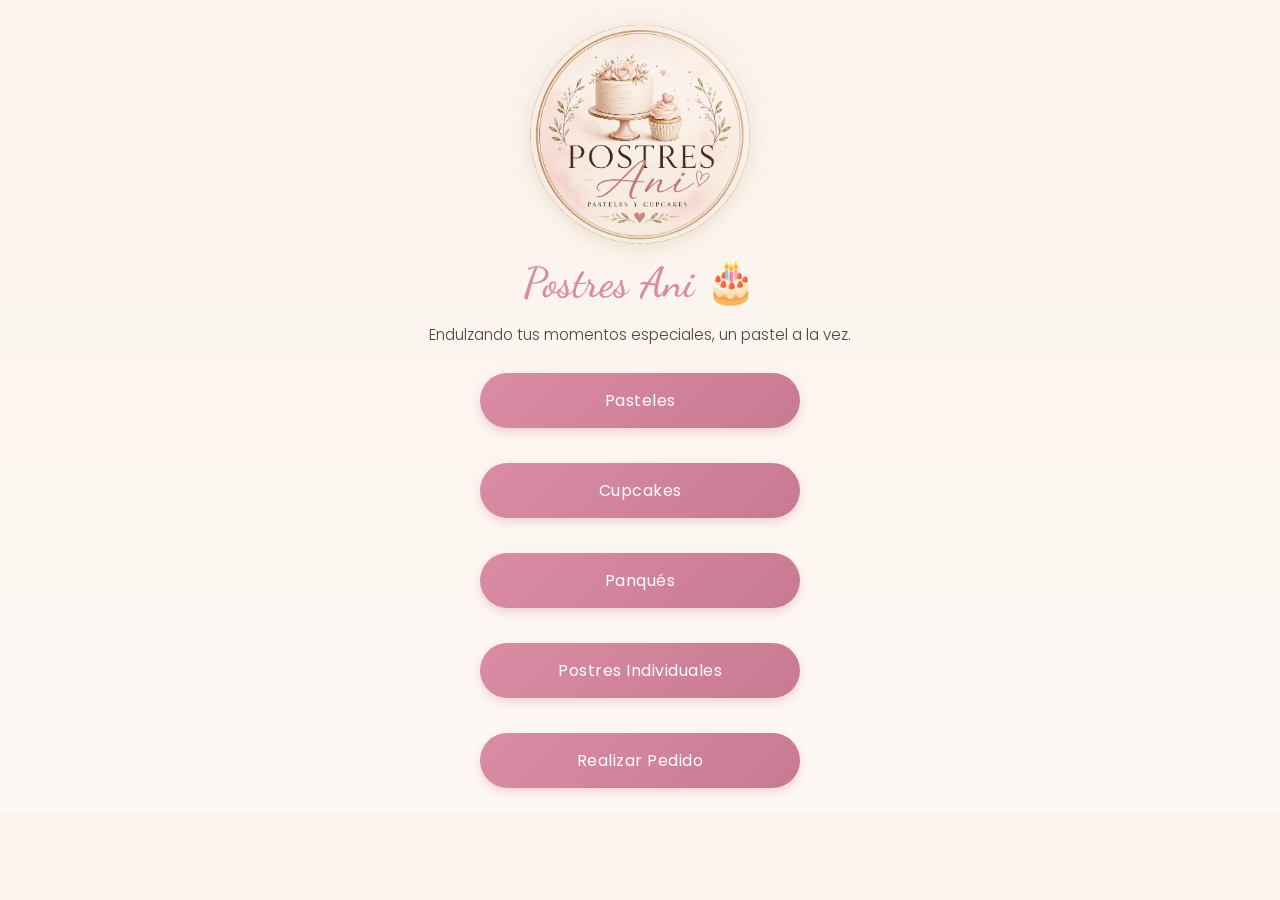
<file: index.html>
<!DOCTYPE html>
<html lang="es">
<head>
  <meta charset="UTF-8">
  <meta name="viewport" content="width=device-width, initial-scale=1.0">
  <link rel="preconnect" href="https://fonts.googleapis.com">
  <link href="https://fonts.googleapis.com/css2?family=Playfair+Display:wght@400;700&family=Dancing+Script:wght@600&family=Poppins:wght@300;400&display=swap" rel="stylesheet">
  <link rel="stylesheet" href="estilos.css">
  <title>Postres Ani</title>
</head>
<body>

  <img src="imagenes/logo-postres-ani.png" alt="Logo Postres Ani" width="200">

  <h1>Postres Ani 🎂</h1>
  <p>Endulzando tus momentos especiales, un pastel a la vez.</p>

  <p><a href="pasteles.html"><button>Pasteles</button></a></p>
  <p><a href="cupcakes.html"><button>Cupcakes</button></a></p>
  <p><a href="panques.html"><button>Panqués</button></a></p>
  <p><a href="postres-individuales.html"><button>Postres Individuales</button></a></p>
  <p><a href="pedidos.html"><button>Realizar Pedido</button></a></p>

</body>
</html>
</file>
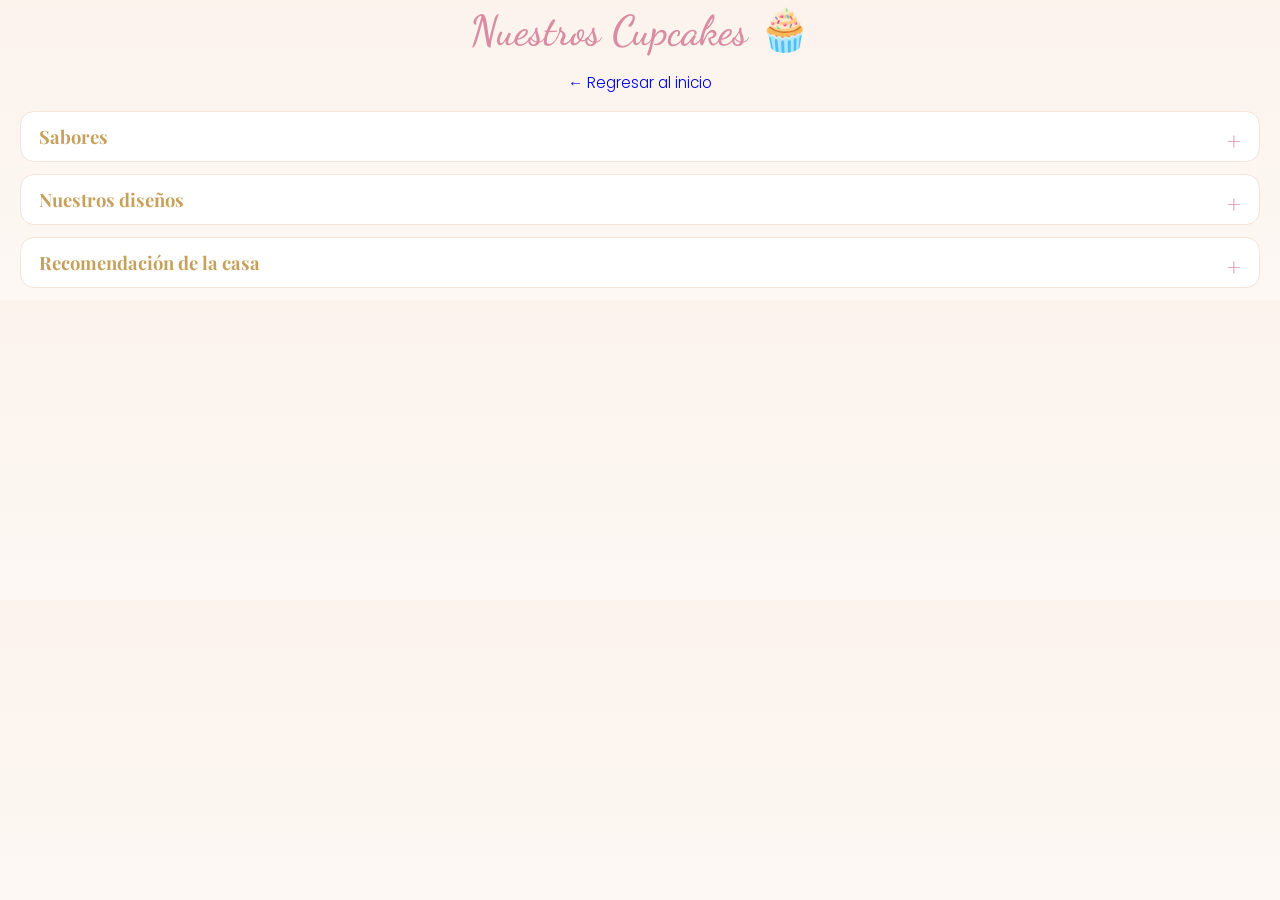
<file: cupcakes.html>
<!DOCTYPE html>
<html lang="es">
<head>
  <meta charset="UTF-8">
  <meta name="viewport" content="width=device-width, initial-scale=1.0">
  <link rel="preconnect" href="https://fonts.googleapis.com">
  <link href="https://fonts.googleapis.com/css2?family=Playfair+Display:wght@400;700&family=Dancing+Script:wght@600&family=Poppins:wght@300;400&display=swap" rel="stylesheet">
  <link rel="stylesheet" href="estilos.css">
  <title>Cupcakes - Postres Ani</title>
</head>
<body>

  <h1>Nuestros Cupcakes 🧁</h1>
  <p><a href="index.html">← Regresar al inicio</a></p>

  <details>
    <summary>Sabores</summary>
    <ul>
      <li><strong>🤍 Vainilla ⭐</strong>Nuestro clásico, esponjoso y ligero. El más pedido.</li>
      <li><strong>❤️ Red Velvet ⭐</strong>Rojo aterciopelado, ligeramente achocolatado.</li>
      <li><strong>🧈 Queso crema ⭐</strong>Sabor suave y cremoso.</li>
      <li><strong>🍊 Naranja ⭐</strong>Fresco y natural, con toque cítrico.</li>
      <li><strong>🍫 Chocolate</strong>Intenso y húmedo, para los amantes del chocolate.</li>
      <li><strong>🥥 Coco</strong>Sabor tropical, dulce y aromático.</li>
      <li><strong>🍍 Piña</strong>Fresco y jugoso.</li>
    </ul>
    <p>Decorados con chantilly de acuerdo a la temática de tu festejo.</p>
  </details>

  <details>
    <summary>Nuestros diseños</summary>
    <p><a href="galeria-cupcakes.html">Ver galería de diseños →</a></p>
  </details>

  <details>
    <summary>Recomendación de la casa</summary>
    <p>La mayoría de nuestros clientes piden una caja surtida, combinando varios de nuestros sabores más pedidos: vainilla, red velvet, queso crema y naranja.</p>
  </details>

</body>
</html>
</file>
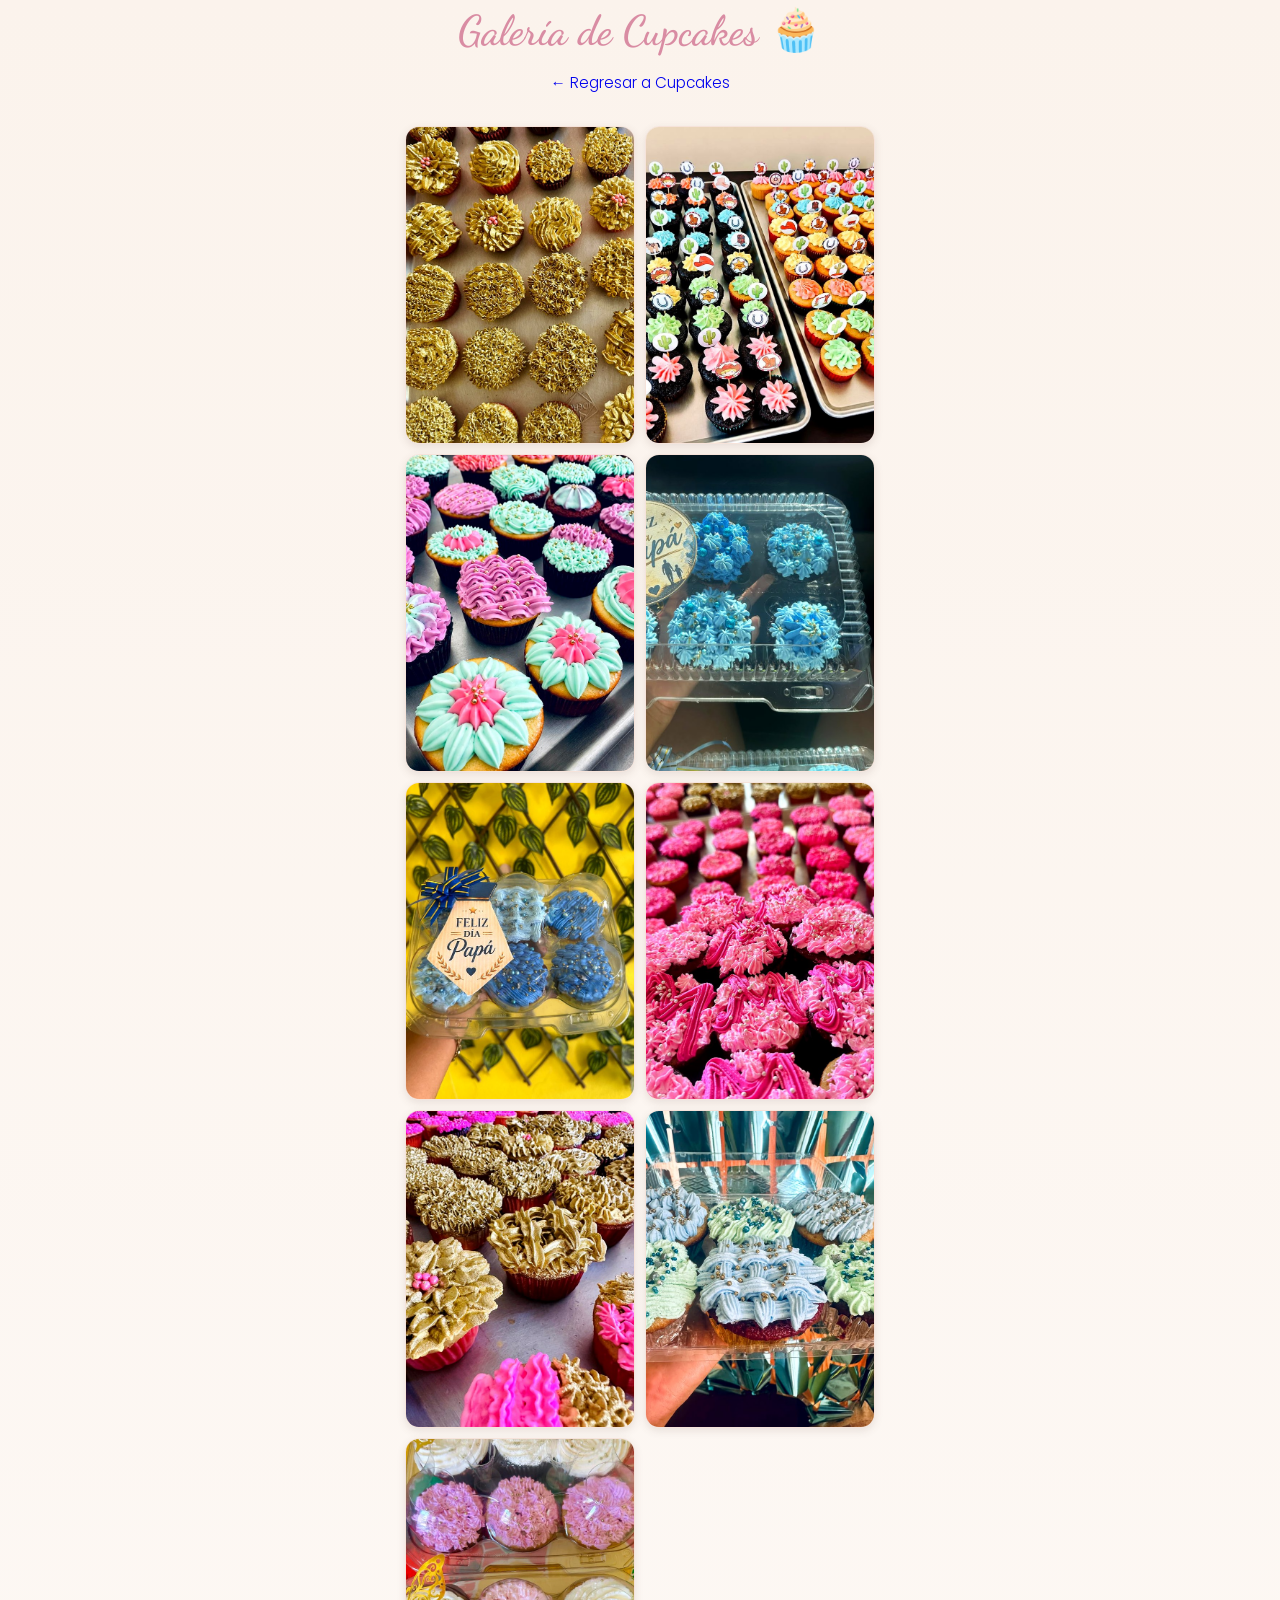
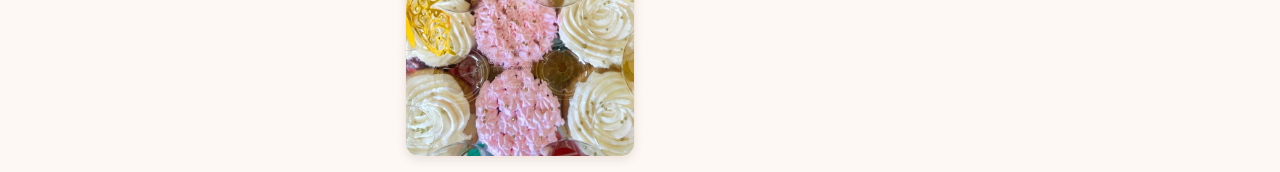
<file: galeria-cupcakes.html>
<!DOCTYPE html>
<html lang="es">
<head>
  <meta charset="UTF-8">
  <meta name="viewport" content="width=device-width, initial-scale=1.0">
  <link rel="preconnect" href="https://fonts.googleapis.com">
  <link href="https://fonts.googleapis.com/css2?family=Playfair+Display:wght@400;700&family=Dancing+Script:wght@600&family=Poppins:wght@300;400&display=swap" rel="stylesheet">
  <link rel="stylesheet" href="estilos.css">
  <title>Galería de Cupcakes - Postres Ani</title>
</head>
<body>

  <h1>Galería de Cupcakes 🧁</h1>
  <p><a href="cupcakes.html">← Regresar a Cupcakes</a></p>

  <div class="galeria">
    <div class="foto"><img src="imagenes/imagenes/galeria/cupcakes/files/cupcake-4.jpg" alt="Cupcakes dorados"><p>Colección dorada</p></div>
    <div class="foto"><img src="imagenes/imagenes/galeria/cupcakes/files/cupcake-7.jpg" alt="Cupcakes temática vaquero"><p>Temática vaquera 🤠</p></div>
    <div class="foto"><img src="imagenes/imagenes/galeria/cupcakes/files/cupcake-6.jpg" alt="Cupcakes pastel lila y menta"><p>Pastel lila y menta</p></div>
    <div class="foto"><img src="imagenes/imagenes/galeria/cupcakes/files/cupcake-1.jpg" alt="Cupcakes Día del Padre"><p>Día del Padre 💙</p></div>
    <div class="foto"><img src="imagenes/imagenes/galeria/cupcakes/files/cupcake-2.jpg" alt="Cupcakes Día del Padre azul"><p>Día del Padre 💙</p></div>
    <div class="foto"><img src="imagenes/imagenes/galeria/cupcakes/files/cupcake-5.jpg" alt="Cupcakes rosa mexicano"><p>Rosa mexicano</p></div>
    <div class="foto"><img src="imagenes/imagenes/galeria/cupcakes/files/cupcake-8.jpg" alt="Cupcakes dorados y rosas"><p>Dorado y rosa</p></div>
    <div class="foto"><img src="imagenes/imagenes/galeria/cupcakes/files/cupcake-3.jpg" alt="Cupcakes azul y verde menta"><p>Azul y verde menta</p></div>
    <div class="foto"><img src="imagenes/imagenes/galeria/cupcakes/files/cupcake-9.jpg" alt="Cupcakes blancos y lila"><p>Blanco y lila elegante</p></div>
  </div>

</body>
</html>
</file>
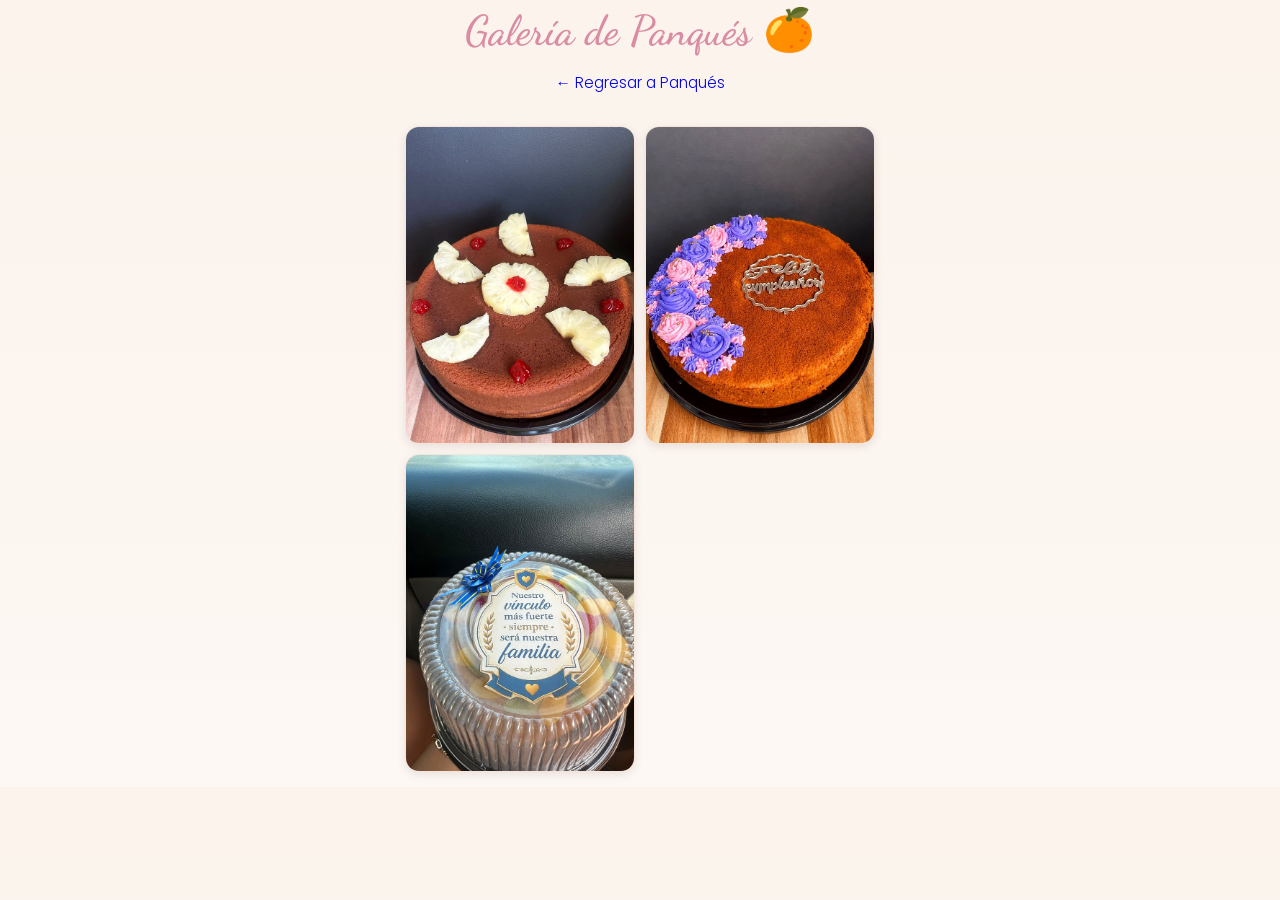
<file: galeria-panques.html>
<!DOCTYPE html>
<html lang="es">
<head>
  <meta charset="UTF-8">
  <meta name="viewport" content="width=device-width, initial-scale=1.0">
  <link rel="preconnect" href="https://fonts.googleapis.com">
  <link href="https://fonts.googleapis.com/css2?family=Playfair+Display:wght@400;700&family=Dancing+Script:wght@600&family=Poppins:wght@300;400&display=swap" rel="stylesheet">
  <link rel="stylesheet" href="estilos.css">
  <title>Galería de Panqués - Postres Ani</title>
</head>
<body>

  <h1>Galería de Panqués 🍊</h1>
  <p><a href="panques.html">← Regresar a Panqués</a></p>

  <div class="galeria">
    <div class="foto"><img src="imagenes/imagenes/galeria/panques/files/panque-pina.jpg" alt="Panqué de piña con cereza"><p>Piña con cereza</p></div>
    <div class="foto"><img src="imagenes/imagenes/galeria/panques/files/panque-flores.jpg" alt="Panqué con flores moradas y rosas"><p>Flores moradas y rosa</p></div>
    <div class="foto"><img src="imagenes/imagenes/galeria/panques/files/panque-familia.jpg" alt="Panqué de regalo con dedicatoria"><p>Edición especial familia</p></div>
  </div>

</body>
</html>
</file>
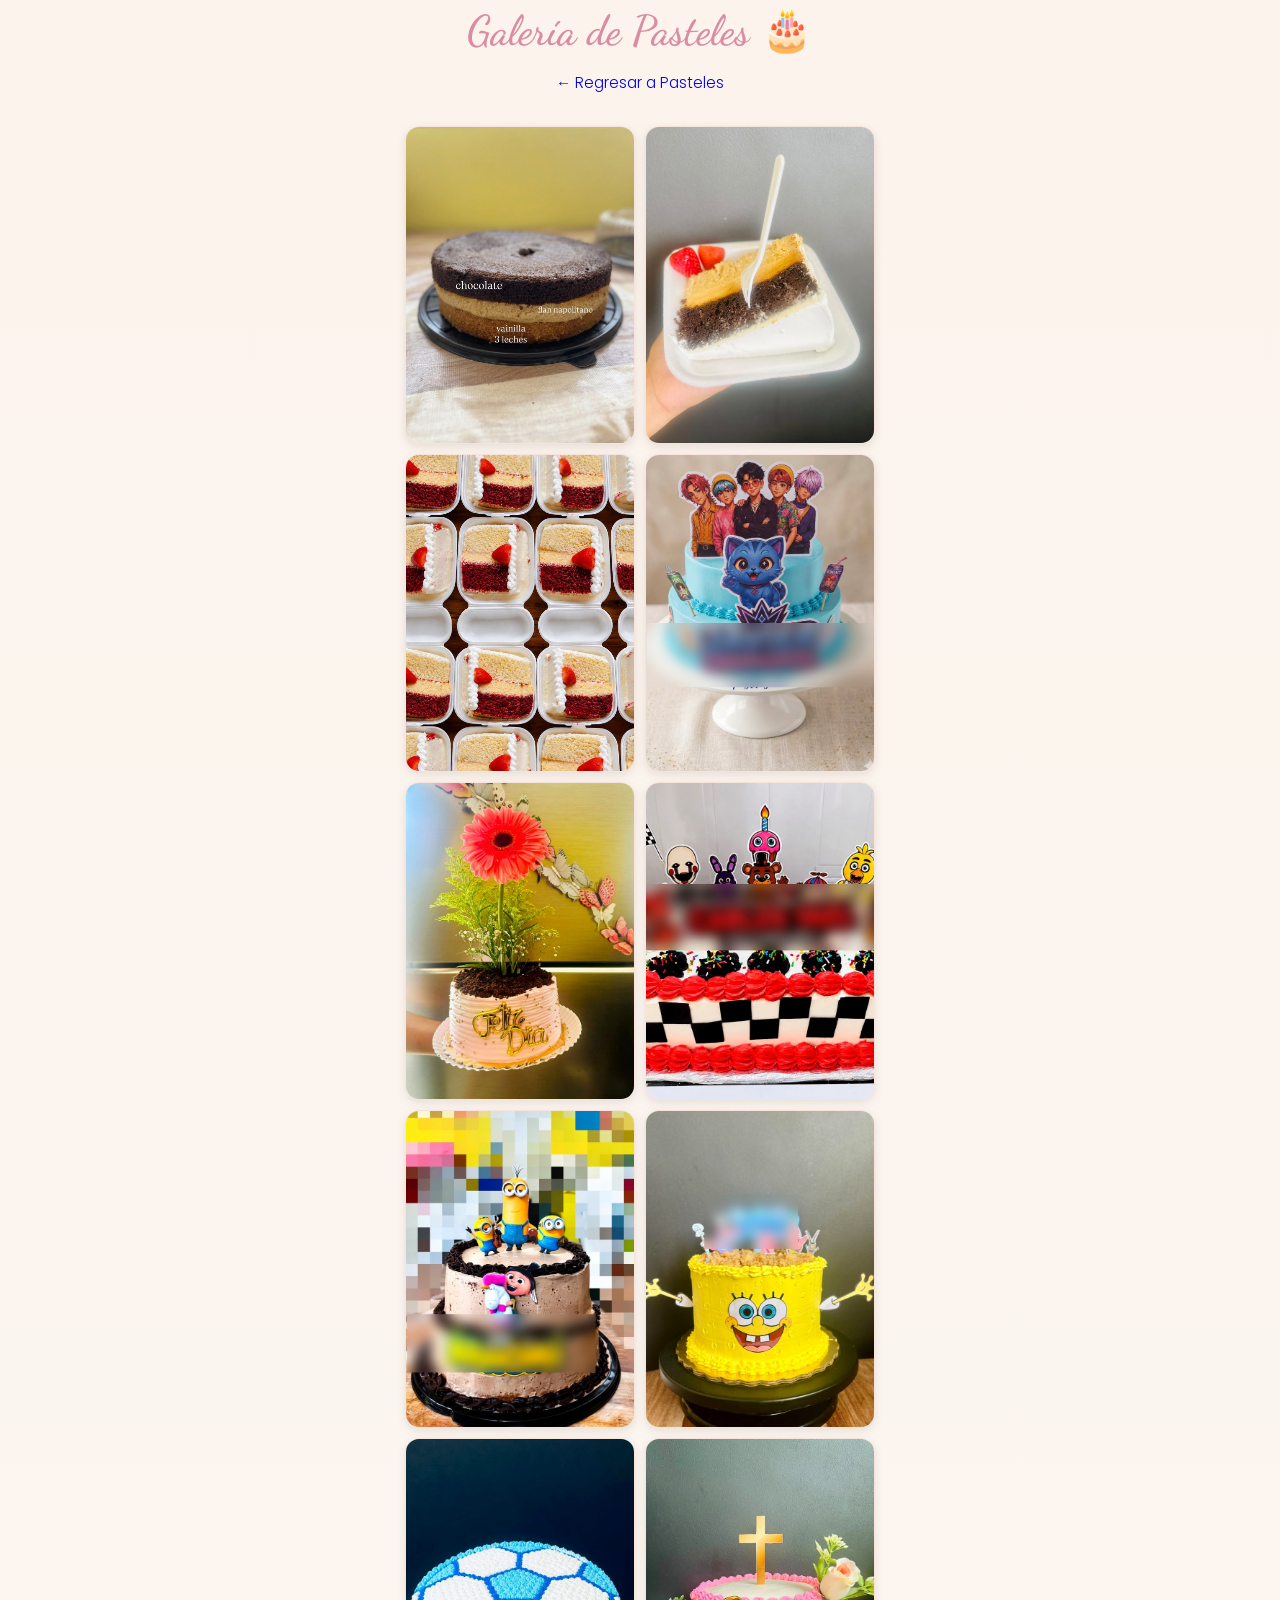
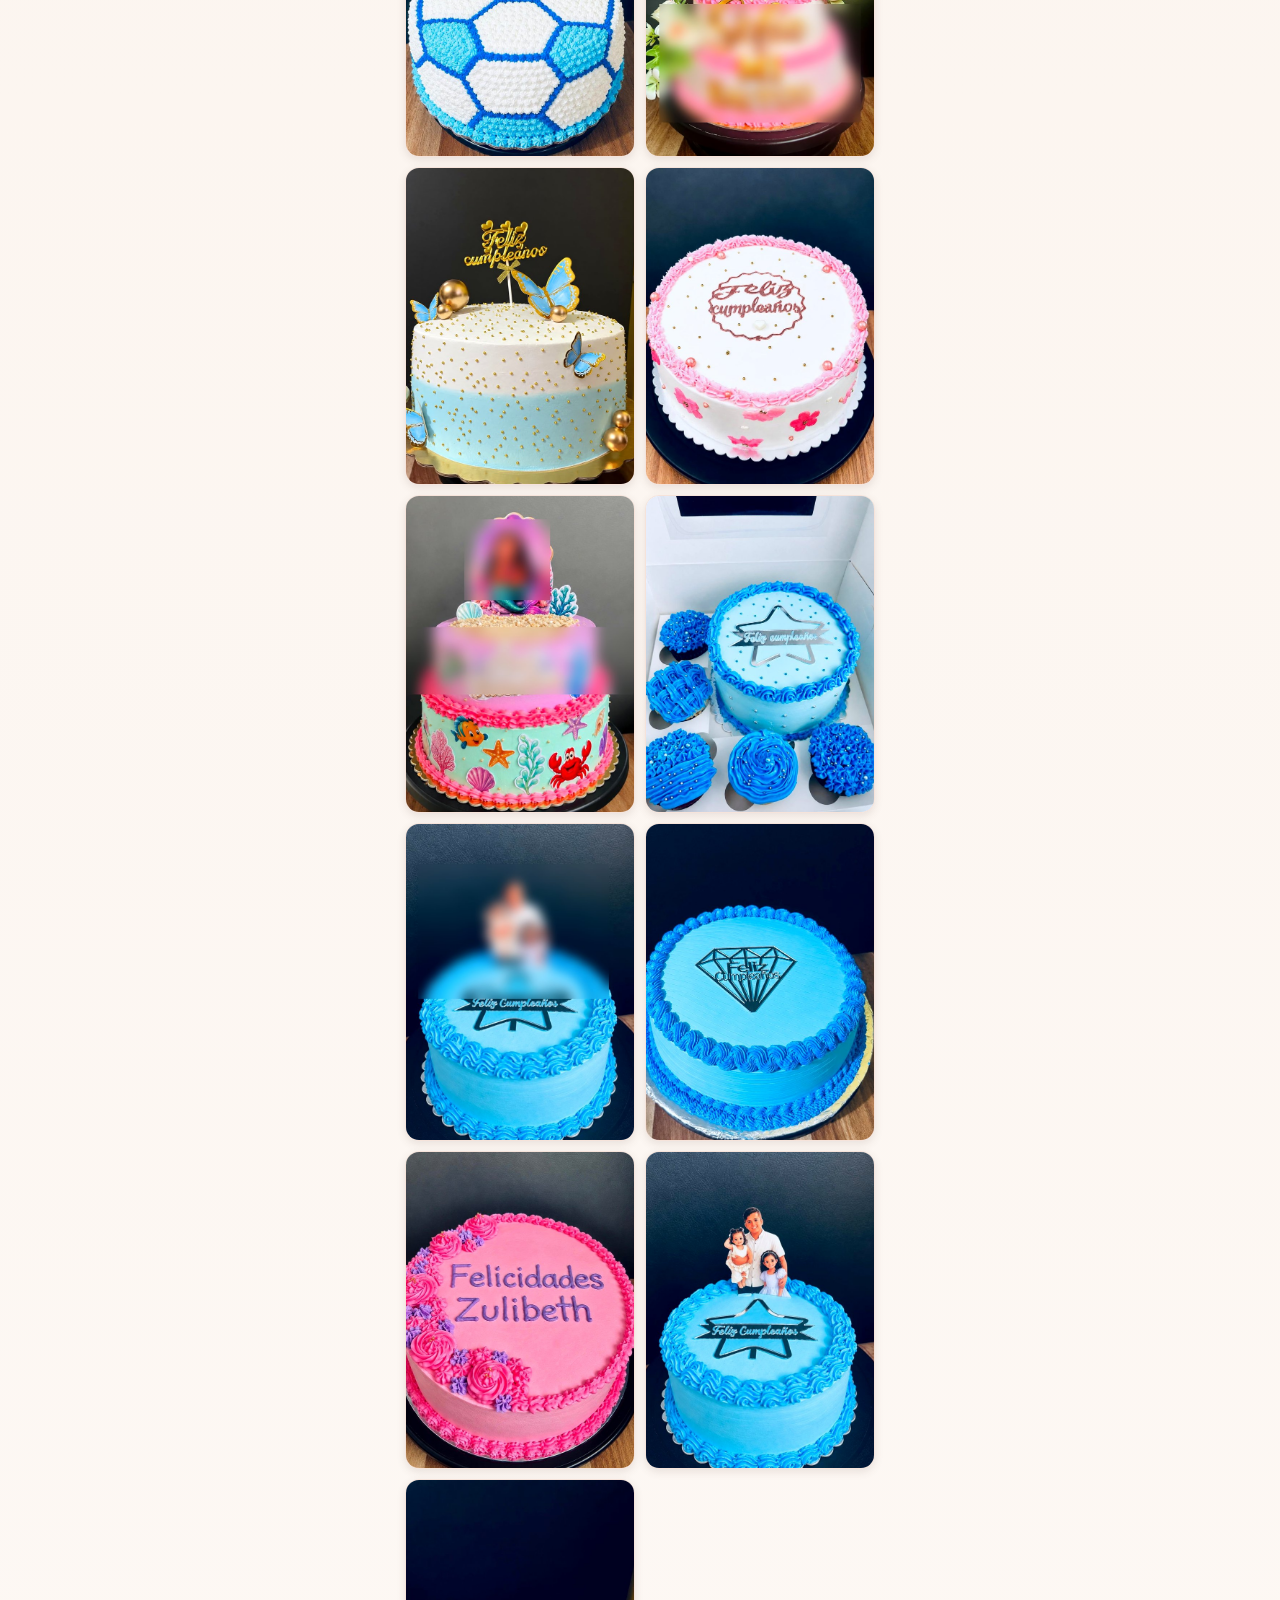
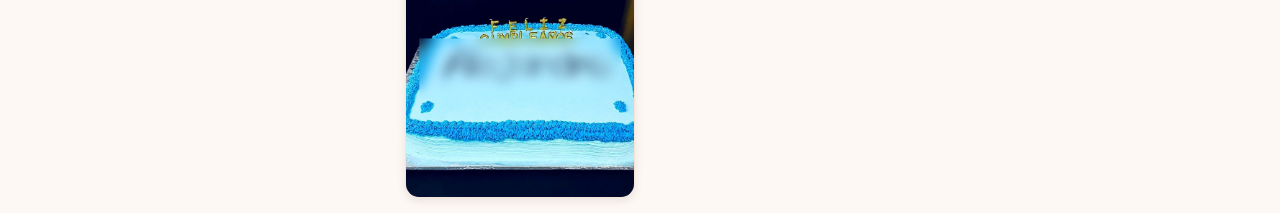
<file: galeria-pasteles.html>
<!DOCTYPE html>
<html lang="es">
<head>
  <meta charset="UTF-8">
  <meta name="viewport" content="width=device-width, initial-scale=1.0">
  <link rel="preconnect" href="https://fonts.googleapis.com">
  <link href="https://fonts.googleapis.com/css2?family=Playfair+Display:wght@400;700&family=Dancing+Script:wght@600&family=Poppins:wght@300;400&display=swap" rel="stylesheet">
  <link rel="stylesheet" href="estilos.css">
  <title>Galería de Pasteles - Postres Ani</title>
</head>
<body>

  <h1>Galería de Pasteles 🎂</h1>
  <p><a href="pasteles.html">← Regresar a Pasteles</a></p>

  <div class="galeria">
    <div class="foto"><img src="imagenes/imagenes/galeria/pasteles/files/beso-angel-1.jpg" alt="Beso de Ángel"><p>Beso de Ángel</p></div>
    <div class="foto"><img src="imagenes/imagenes/galeria/pasteles/files/beso-angel-2.jpg" alt="Beso de Ángel rebanada"><p>Beso de Ángel</p></div>
    <div class="foto"><img src="imagenes/imagenes/galeria/pasteles/files/beso-angel-3.jpg" alt="Beso de Ángel red velvet"><p>Beso de Ángel Red Velvet</p></div>
    <div class="foto"><img src="imagenes/imagenes/galeria/pasteles/files/pastel-javier.jpg" alt="Pastel temático"><p>Diseño personalizado</p></div>
    <div class="foto"><img src="imagenes/imagenes/galeria/pasteles/files/pastel-flor.jpg" alt="Pastel con flor natural"><p>Con flor natural</p></div>
    <div class="foto"><img src="imagenes/imagenes/galeria/pasteles/files/pastel-carlos.jpg" alt="Pastel temático infantil"><p>Diseño personalizado</p></div>
    <div class="foto"><img src="imagenes/imagenes/galeria/pasteles/files/pastel-nahomi.jpg" alt="Pastel dos pisos"><p>Dos pisos personalizado</p></div>
    <div class="foto"><img src="imagenes/imagenes/galeria/pasteles/files/pastel-tadeo.jpg" alt="Pastel amarillo temático"><p>Diseño personalizado</p></div>
    <div class="foto"><img src="imagenes/imagenes/galeria/pasteles/files/pastel-hello.jpg" alt="Pastel minimalista"><p>Diseño minimalista</p></div>
    <div class="foto"><img src="imagenes/imagenes/galeria/pasteles/files/pastel-sofia.jpg" alt="Pastel de bautizo"><p>Bautizo</p></div>
    <div class="foto"><img src="imagenes/imagenes/galeria/pasteles/files/pastel-dorado-rosa.jpg" alt="Pastel dorado con rosa"><p>Dorado y rosa</p></div>
    <div class="foto"><img src="imagenes/imagenes/galeria/pasteles/files/pastel-mariposas-azul.jpg" alt="Pastel con mariposas"><p>Mariposas azules</p></div>
    <div class="foto"><img src="imagenes/imagenes/galeria/pasteles/files/pastel-sirenita.jpg" alt="Pastel sirenita"><p>Temática sirenita</p></div>
    <div class="foto"><img src="imagenes/imagenes/galeria/pasteles/files/pastel-diamante.jpg" alt="Pastel azul diamante"><p>Diamante</p></div>
    <div class="foto"><img src="imagenes/imagenes/galeria/pasteles/files/pastel-familia.jpg" alt="Pastel familiar"><p>Diseño personalizado</p></div>
    <div class="foto"><img src="imagenes/imagenes/galeria/pasteles/files/pastel-balon.jpg" alt="Pastel balón de fútbol"><p>Balón de fútbol</p></div>
    <div class="foto"><img src="imagenes/imagenes/galeria/pasteles/files/pastel-zulibeth.jpg" alt="Pastel de flores rosa"><p>Flores rosa y lila</p></div>
    <div class="foto"><img src="imagenes/imagenes/galeria/pasteles/files/pastel-flores-rosa.jpg" alt="Pastel rosa elegante"><p>Elegante rosa</p></div>
    <div class="foto"><img src="imagenes/imagenes/galeria/pasteles/files/pastel-alejandro.jpg" alt="Pastel rectangular azul"><p>Rectangular personalizado</p></div>
  </div>

</body>
</html>
</file>
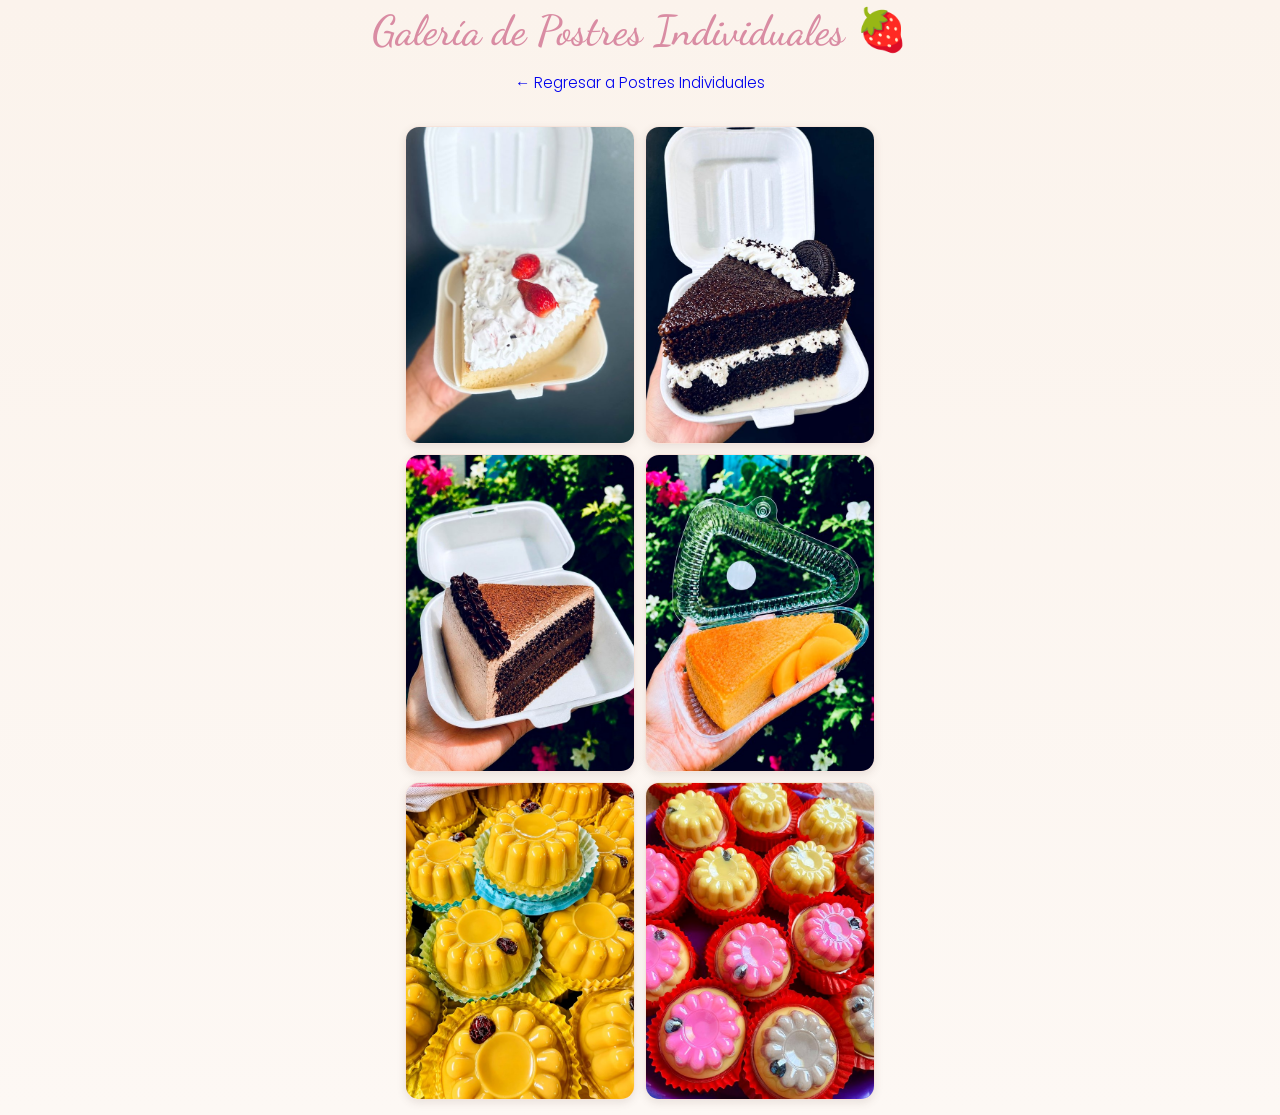
<file: galeria-postresindividuales.html>
<!DOCTYPE html>
<html lang="es">
<head>
  <meta charset="UTF-8">
  <meta name="viewport" content="width=device-width, initial-scale=1.0">
  <link rel="preconnect" href="https://fonts.googleapis.com">
  <link href="https://fonts.googleapis.com/css2?family=Playfair+Display:wght@400;700&family=Dancing+Script:wght@600&family=Poppins:wght@300;400&display=swap" rel="stylesheet">
  <link rel="stylesheet" href="estilos.css">
  <title>Galería de Postres Individuales - Postres Ani</title>
</head>
<body>

  <h1>Galería de Postres Individuales 🍓</h1>
  <p><a href="postres-individuales.html">← Regresar a Postres Individuales</a></p>

  <div class="galeria">
    <div class="foto"><img src="imagenes/imagenes/galeria/postres individuales/files/postre-fresa-crema.jpg" alt="Mojadito de vainilla con fresas"><p>Mojadito fresas con crema</p></div>
    <div class="foto"><img src="imagenes/imagenes/galeria/postres individuales/files/postre-oreo.jpg" alt="Mojadito de chocolate con Oreo"><p>Mojadito chocolate Oreo</p></div>
    <div class="foto"><img src="imagenes/imagenes/galeria/postres individuales/files/postre-chocolate.jpg" alt="Rebanada de chocolate"><p>Rebanada de chocolate</p></div>
    <div class="foto"><img src="imagenes/imagenes/galeria/postres individuales/files/postre-durazno.jpg" alt="Rebanada con durazno"><p>Rebanada con durazno</p></div>
    <div class="foto"><img src="imagenes/imagenes/galeria/postres individuales/files/postre-cremitas-amarillas.jpg" alt="Cremitas sabor vainilla"><p>Cremitas de vainilla</p></div>
    <div class="foto"><img src="imagenes/imagenes/galeria/postres individuales/files/postre-cremitas-colores.jpg" alt="Cremitas de colores surtidas"><p>Cremitas surtidas</p></div>
  </div>

</body>
</html>
</file>
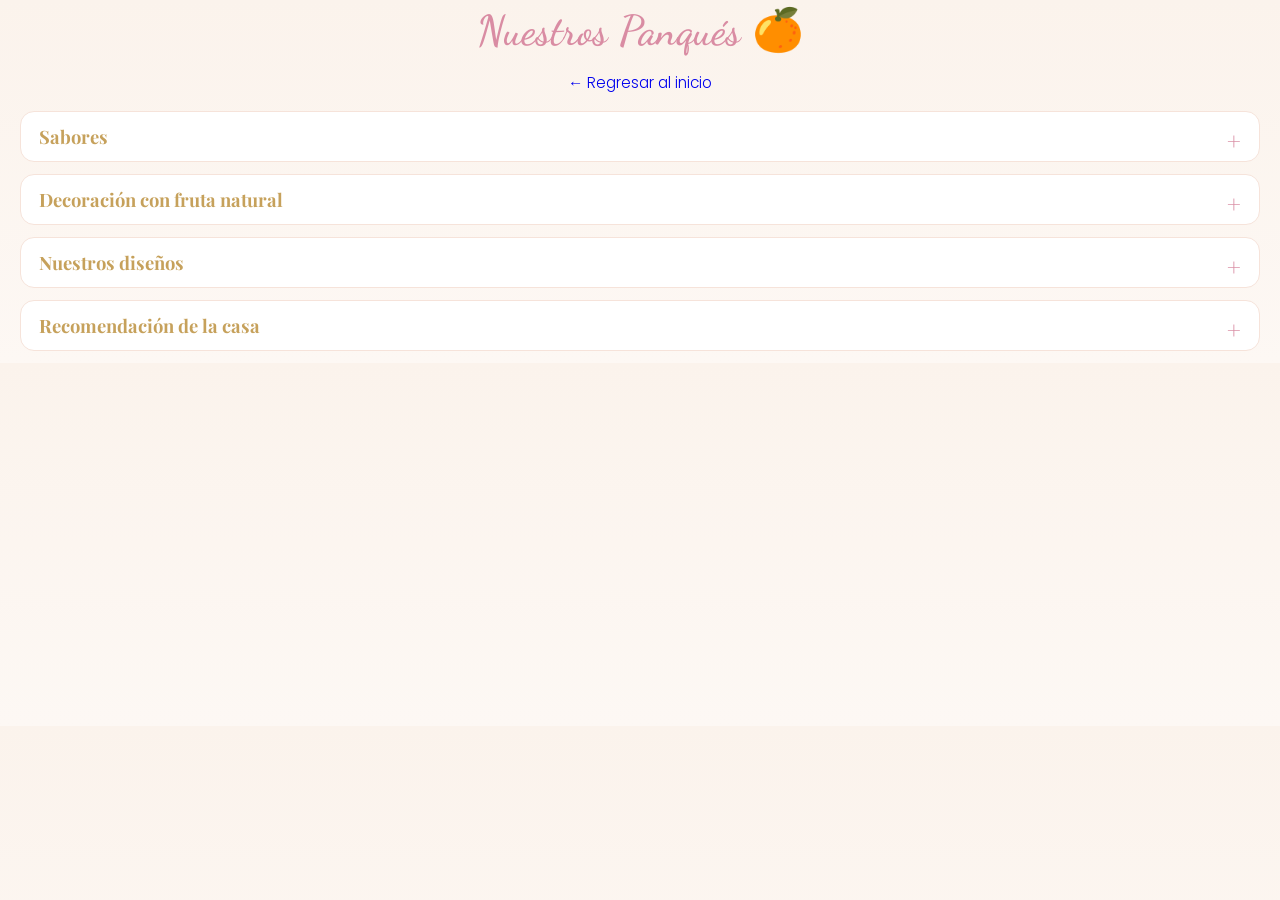
<file: panques.html>
<!DOCTYPE html>
<html lang="es">
<head>
  <meta charset="UTF-8">
  <meta name="viewport" content="width=device-width, initial-scale=1.0">
  <link rel="preconnect" href="https://fonts.googleapis.com">
  <link href="https://fonts.googleapis.com/css2?family=Playfair+Display:wght@400;700&family=Dancing+Script:wght@600&family=Poppins:wght@300;400&display=swap" rel="stylesheet">
  <link rel="stylesheet" href="estilos.css">
  <title>Panqués - Postres Ani</title>
</head>
<body>

  <h1>Nuestros Panqués 🍊</h1>
  <p><a href="index.html">← Regresar al inicio</a></p>

  <details>
    <summary>Sabores</summary>
    <ul>
      <li><strong>🍊 Naranja ⭐</strong>Panqué esponjoso con sabor fresco y natural a naranja. El más pedido.</li>
      <li><strong>🧈 Queso crema ⭐</strong>Sabor suave y cremoso, ligeramente dulce. El más pedido.</li>
      <li><strong>🥥 Coco</strong>Panqué con sabor tropical a coco, dulce y aromático.</li>
      <li><strong>🍍 Piña</strong>Fresco y jugoso, con un toque tropical.</li>
    </ul>
  </details>

  <details>
    <summary>Decoración con fruta natural</summary>
    <ul>
      <li>Kiwi</li>
      <li>Piña</li>
      <li>Durazno</li>
      <li>Fresa</li>
    </ul>
  </details>

  <details>
    <summary>Nuestros diseños</summary>
    <p><a href="galeria-panques.html">Ver galería de fotos →</a></p>
  </details>

  <details>
    <summary>Recomendación de la casa</summary>
    <p>Panqué de naranja o queso crema, decorado con fruta fresca de temporada.</p>
  </details>

</body>
</html>
</file>
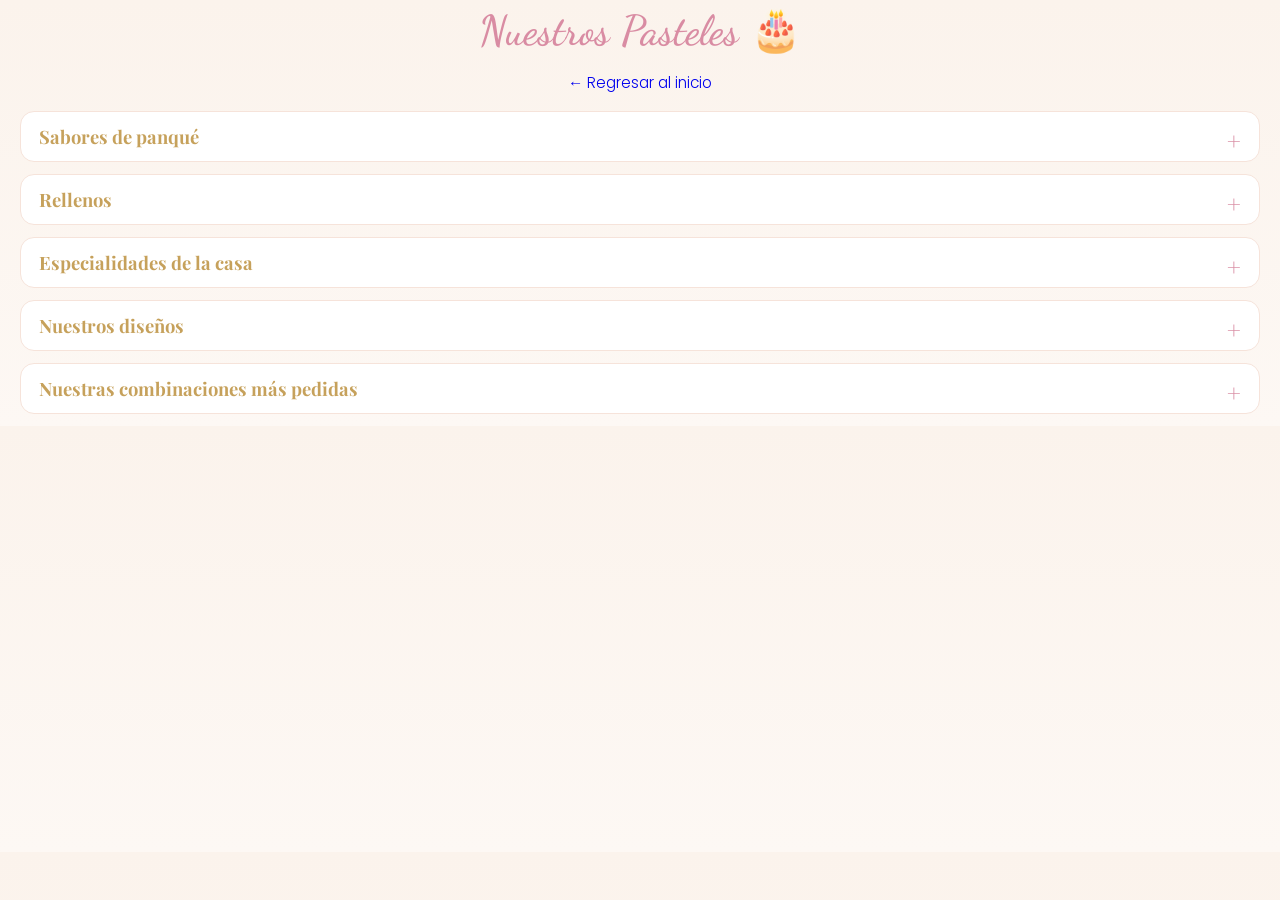
<file: pasteles.html>
<!DOCTYPE html>
<html lang="es">
<head>
  <meta charset="UTF-8">
  <meta name="viewport" content="width=device-width, initial-scale=1.0">
  <link rel="preconnect" href="https://fonts.googleapis.com">
  <link href="https://fonts.googleapis.com/css2?family=Playfair+Display:wght@400;700&family=Dancing+Script:wght@600&family=Poppins:wght@300;400&display=swap" rel="stylesheet">
  <link rel="stylesheet" href="estilos.css">
  <title>Pasteles - Postres Ani</title>
</head>
<body>

  <h1>Nuestros Pasteles 🎂</h1>
  <p><a href="index.html">← Regresar al inicio</a></p>

  <details>
    <summary>Sabores de panqué</summary>
    <ul>
      <li><strong>🍫 Chocolate</strong>Panqué húmedo con sabor intenso a chocolate.</li>
      <li><strong>❤️ Red Velvet</strong>Panqué rojo aterciopelado, ligeramente achocolatado, suave y delicado.</li>
      <li><strong>🤍 Vainilla</strong>Nuestro clásico panqué de vainilla, esponjoso y ligero.</li>
      <li><strong>☕ Moca</strong>Panqué con sabor suave a café mezclado con chocolate.</li>
    </ul>
  </details>

  <details>
    <summary>Rellenos</summary>
    <ul>
      <li><strong>🍓 Mermelada de fresa</strong>Dulce y frutal, nuestro relleno más clásico.</li>
      <li><strong>🍍 Mermelada de piña</strong>Toque tropical, dulce y ligeramente ácido.</li>
      <li><strong>☕ Relleno de moca</strong>Cremoso, con sabor a café y chocolate.</li>
      <li><strong>🍓 Fresas con crema</strong>Fresas naturales combinadas con crema batida.</li>
      <li><strong>🍮 Crema pastelera</strong>Cremosa y suave, con un toque de vainilla.</li>
    </ul>
  </details>

  <details>
    <summary>Especialidades de la casa</summary>
    <h3>Beso de Ángel</h3>
    <p>Dos panqués a tu elección (red velvet, chocolate o vainilla) con flan napolitano, todo bañado en tres leches.</p>
    <ul>
      <li>El favorito de la gente: red velvet + flan napolitano + vainilla</li>
      <li>El original: vainilla + flan napolitano + vainilla</li>
      <li>También disponible: chocolate + flan napolitano + vainilla</li>
    </ul>
    <h3>Choco Flan</h3>
    <p>Panqué de chocolate con flan napolitano.</p>
    <h3>Red Flan ⭐ (el más pedido)</h3>
    <p>Panqué red velvet con flan napolitano.</p>
    <h3>Flan Napolitano</h3>
    <p>Nuestro flan napolitano clásico, solo.</p>
  </details>

  <details>
    <summary>Nuestros diseños</summary>
    <p><a href="galeria-pasteles.html">Ver galería de diseños →</a></p>
  </details>

  <details>
    <summary>Nuestras combinaciones más pedidas</summary>
    <ul>
      <li>Vainilla con mermelada de fresa, bañado en tres leches</li>
      <li>Red Velvet con crema pastelera, bañado en tres leches</li>
      <li>Chocolate con fresas con crema, bañado en tres leches</li>
    </ul>
  </details>

</body>
</html>
</file>
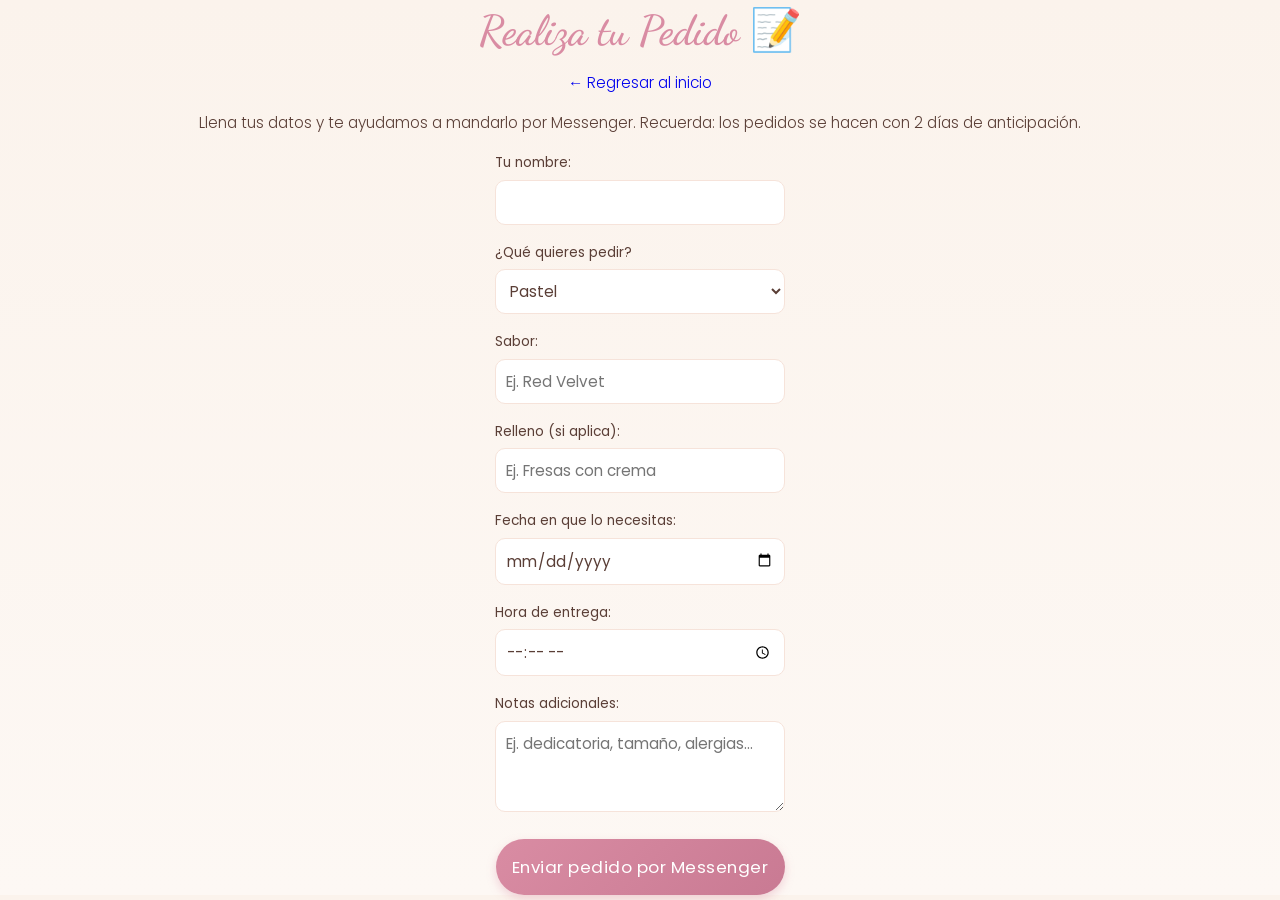
<file: pedidos.html>
<!DOCTYPE html>
<html lang="es">
<head>
  <meta charset="UTF-8">
  <meta name="viewport" content="width=device-width, initial-scale=1.0">
  <link rel="preconnect" href="https://fonts.googleapis.com">
  <link href="https://fonts.googleapis.com/css2?family=Playfair+Display:wght@400;700&family=Dancing+Script:wght@600&family=Poppins:wght@300;400&display=swap" rel="stylesheet">
  <link rel="stylesheet" href="estilos.css">
  <title>Realizar Pedido - Postres Ani</title>
</head>
<body>

  <h1>Realiza tu Pedido 📝</h1>
  <p><a href="index.html">← Regresar al inicio</a></p>

  <p>Llena tus datos y te ayudamos a mandarlo por Messenger. Recuerda: los pedidos se hacen con 2 días de anticipación.</p>

  <form id="formPedido">
    <p>
      <label>Tu nombre:</label><br>
      <input type="text" id="nombre" required>
    </p>

    <p>
      <label>¿Qué quieres pedir?</label><br>
      <select id="categoria">
        <option value="Pastel">Pastel</option>
        <option value="Cupcakes">Cupcakes</option>
        <option value="Panqué">Panqué</option>
        <option value="Postre individual">Postre individual</option>
      </select>
    </p>

    <p>
      <label>Sabor:</label><br>
      <input type="text" id="sabor" placeholder="Ej. Red Velvet">
    </p>

    <p>
      <label>Relleno (si aplica):</label><br>
      <input type="text" id="relleno" placeholder="Ej. Fresas con crema">
    </p>

    <p>
      <label>Fecha en que lo necesitas:</label><br>
      <input type="date" id="fecha" required>
    </p>

    <p>
      <label>Hora de entrega:</label><br>
      <input type="time" id="hora">
    </p>

    <p>
      <label>Notas adicionales:</label><br>
      <textarea id="notas" rows="3" placeholder="Ej. dedicatoria, tamaño, alergias..."></textarea>
    </p>

    <button type="submit">Enviar pedido por Messenger</button>
  </form>

  <script>
    document.getElementById("formPedido").addEventListener("submit", function(evento) {
      evento.preventDefault();

      const nombre = document.getElementById("nombre").value;
      const categoria = document.getElementById("categoria").value;
      const sabor = document.getElementById("sabor").value;
      const relleno = document.getElementById("relleno").value;
      const fecha = document.getElementById("fecha").value;
      const hora = document.getElementById("hora").value;
      const notas = document.getElementById("notas").value;

      const mensaje = "¡Hola! Quiero hacer un pedido 🎂\n" +
        "Nombre: " + nombre + "\n" +
        "Producto: " + categoria + "\n" +
        "Sabor: " + sabor + "\n" +
        "Relleno: " + relleno + "\n" +
        "Fecha: " + fecha + "\n" +
        "Hora: " + hora + "\n" +
        "Notas: " + notas;

      navigator.clipboard.writeText(mensaje).then(function() {
        alert("Tu pedido se copió automáticamente. En Messenger, solo mantén presionado el cuadro de texto y dale 'Pegar', luego envíalo 💌");
        window.open("https://m.me/61589592693988", "_blank");
      });
    });
  </script>

</body>
</html>
</file>
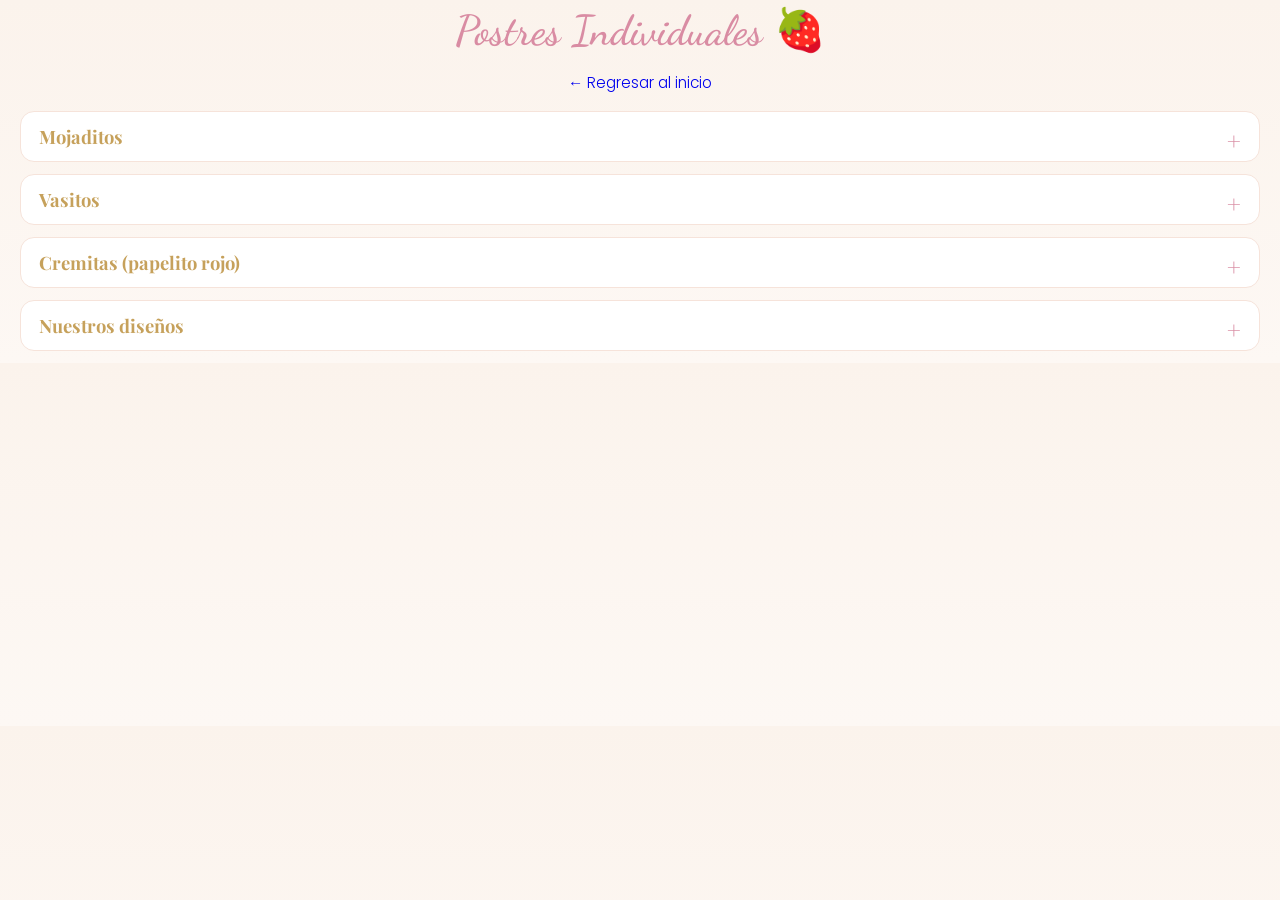
<file: postresindividuales.html>
<!DOCTYPE html>
<html lang="es">
<head>
  <meta charset="UTF-8">
  <meta name="viewport" content="width=device-width, initial-scale=1.0">
  <link rel="preconnect" href="https://fonts.googleapis.com">
  <link href="https://fonts.googleapis.com/css2?family=Playfair+Display:wght@400;700&family=Dancing+Script:wght@600&family=Poppins:wght@300;400&display=swap" rel="stylesheet">
  <link rel="stylesheet" href="estilos.css">
  <title>Postres Individuales - Postres Ani</title>
</head>
<body>

  <h1>Postres Individuales 🍓</h1>
  <p><a href="index.html">← Regresar al inicio</a></p>

  <details>
    <summary>Mojaditos</summary>
    <ul>
      <li><strong>🍫 Mojadito de chocolate</strong>Con tres leches, topping a elegir de Oreo o cocoa.</li>
      <li><strong>🤍 Mojadito de vainilla</strong>Con tres leches y fresas con crema.</li>
    </ul>
  </details>

  <details>
    <summary>Vasitos</summary>
    <ul>
      <li><strong>🍓 Vasito de fresas con crema</strong>Capas de fresa natural con crema batida.</li>
    </ul>
  </details>

  <details>
    <summary>Cremitas (papelito rojo)</summary>
    <p>Nuestras cremitas de maicena con leche:</p>
    <ul>
      <li><strong>🤍 Vainilla</strong>Suave y clásica.</li>
      <li><strong>🍫 Chocolate</strong>Intensa y cremosa.</li>
      <li><strong>🍓 Fresa</strong>Dulce y frutal.</li>
      <li><strong>🍫🤍 Combinada vainilla-chocolate</strong>Lo mejor de ambos sabores.</li>
      <li><strong>🍓🤍 Combinada vainilla-fresa</strong>Lo mejor de ambos sabores.</li>
    </ul>
  </details>

  <details>
    <summary>Nuestros diseños</summary>
    <p><a href="galeria-postres.html">Ver galería de fotos →</a></p>
  </details>

</body>
</html>
</file>
<file: estilos.css>
:root {
  --rosa: #D98CA3;
  --rosa-suave: #F6E3DA;
  --beige: #FBF3EC;
  --dorado: #C6A15B;
  --lila: #C9AFD9;
  --cafe: #5A3E36;
}

* { box-sizing: border-box; }

body {
  margin: 0;
  padding: 0;
  font-family: 'Poppins', sans-serif;
  font-weight: 300;
  background: linear-gradient(180deg, var(--beige) 0%, #FDF8F4 100%);
  color: var(--cafe);
  text-align: center;
}

img {
  max-width: 220px;
  width: 55%;
  height: auto;
  margin-top: 25px;
  filter: drop-shadow(0 4px 10px rgba(198, 161, 91, 0.25));
}

h1 {
  font-family: 'Dancing Script', cursive;
  font-weight: 600;
  color: var(--rosa);
  font-size: 2.6em;
  margin: 5px 15px 0 15px;
}

h2 {
  font-family: 'Playfair Display', serif;
  font-weight: 700;
  color: var(--dorado);
  font-size: 1.4em;
  margin-top: 35px;
  position: relative;
  display: inline-block;
  padding-bottom: 8px;
}

h2::after {
  content: "❀";
  display: block;
  font-size: 0.6em;
  color: var(--lila);
  margin-top: 4px;
}

h3 {
  font-family: 'Playfair Display', serif;
  color: var(--rosa);
  font-size: 1.15em;
  font-style: italic;
}

p {
  font-size: 0.95em;
  padding: 0 25px;
  line-height: 1.6;
  font-weight: 300;
}

ul { list-style: none; padding: 0 20px; }

li {
  background-color: white;
  border: 1px solid var(--rosa-suave);
  margin: 8px auto;
  padding: 12px;
  border-radius: 14px;
  max-width: 340px;
  box-shadow: 0 2px 6px rgba(90, 62, 54, 0.06);
  text-align: left;
}

li strong {
  font-family: 'Playfair Display', serif;
  color: var(--dorado);
  font-size: 1.05em;
  display: block;
  margin-bottom: 4px;
}

button {
  background: linear-gradient(135deg, var(--rosa), #C97A93);
  color: white;
  border: none;
  padding: 15px;
  width: 85%;
  max-width: 320px;
  margin: 10px auto;
  border-radius: 30px;
  font-size: 1.05em;
  font-family: 'Poppins', sans-serif;
  font-weight: 400;
  letter-spacing: 0.5px;
  box-shadow: 0 4px 10px rgba(217, 140, 163, 0.35);
}

a { text-decoration: none; }

details {
  background-color: white;
  border: 1px solid var(--rosa-suave);
  border-radius: 14px;
  margin: 12px 20px;
  padding: 12px 18px;
  text-align: left;
}

summary {
  font-family: 'Playfair Display', serif;
  font-weight: 700;
  color: var(--dorado);
  font-size: 1.15em;
  cursor: pointer;
  list-style: none;
  position: relative;
  padding-right: 25px;
}

summary::-webkit-details-marker { display: none; }

summary::after {
  content: "+";
  position: absolute;
  right: 0;
  top: 0;
  font-size: 1.3em;
  color: var(--rosa);
}

details[open] summary::after { content: "−"; }

details ul, details p { text-align: center; }
details ul li { text-align: left; }

form {
  max-width: 340px;
  margin: 0 auto;
  text-align: left;
}

label {
  font-family: 'Poppins', sans-serif;
  color: var(--cafe);
  font-weight: 400;
  font-size: 0.9em;
}

input, select, textarea {
  width: 100%;
  font-family: 'Poppins', sans-serif;
  font-size: 1em;
  padding: 10px;
  margin-top: 5px;
  border: 1px solid var(--rosa-suave);
  border-radius: 10px;
  background-color: white;
  color: var(--cafe);
}

input:focus, select:focus, textarea:focus {
  outline: none;
  border-color: var(--rosa);
}

form button { display: block; margin: 20px auto 0 auto; }

.link-messenger {
  display: block;
  background-color: white;
  border: 2px solid var(--rosa);
  color: var(--rosa);
  width: 85%;
  max-width: 320px;
  margin: 12px auto;
  padding: 13px;
  border-radius: 30px;
  font-family: 'Poppins', sans-serif;
  text-align: center;
}

/* Galería de fotos */
.galeria {
  display: grid;
  grid-template-columns: repeat(2, 1fr);
  gap: 10px;
  padding: 15px;
  max-width: 500px;
  margin: 0 auto;
}

.foto {
  background-color: white;
  border-radius: 14px;
  overflow: hidden;
  box-shadow: 0 3px 8px rgba(90, 62, 54, 0.12);
  border: 1px solid var(--rosa-suave);
}

.foto img {
  width: 100%;
  height: 100%;
  aspect-ratio: 4 / 5;
  object-fit: cover;
  max-width: 100%;
  margin: 0;
  filter: none;
  display: block;
}

.foto p {
  font-family: 'Poppins', sans-serif;
  font-size: 0.75em;
  color: var(--cafe);
  padding: 6px 8px;
  margin: 0;
  text-align: center;
  background: white;
}
</file>
